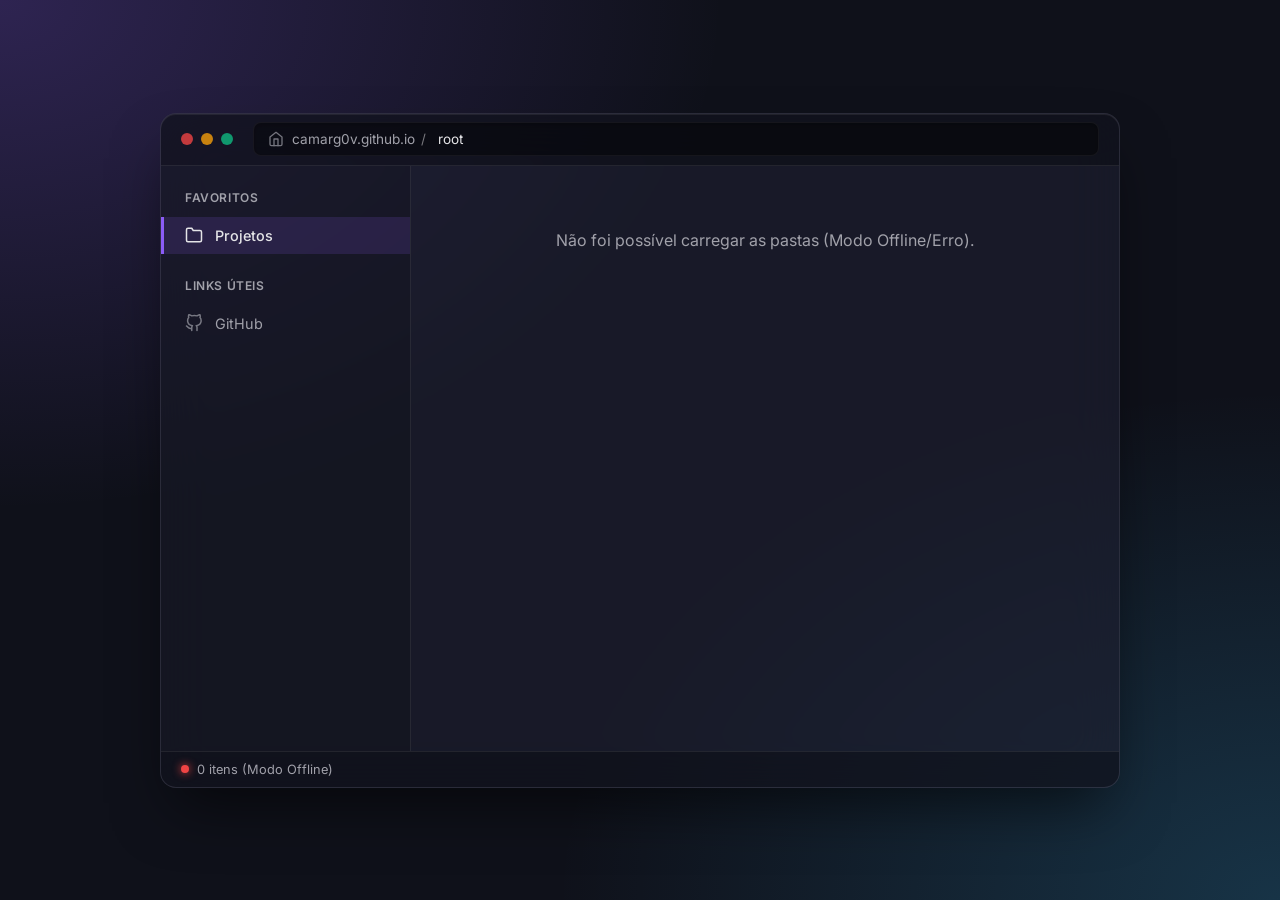
<file: index.html>
<!DOCTYPE html>
<html lang="pt-BR">
<head>
    <meta charset="UTF-8">
    <meta name="viewport" content="width=device-width, initial-scale=1.0">
    <title>Repositório - camarg0v</title>
    <!-- Fonte moderna do Google -->
    <link href="https://fonts.googleapis.com/css2?family=Inter:wght@400;500;600&display=swap" rel="stylesheet">
    <style>
        :root {
            --bg-color: #0f111a;
            --surface-color: rgba(30, 32, 48, 0.65);
            --surface-hover: rgba(45, 48, 68, 0.8);
            --text-primary: #e4e4e7;
            --text-secondary: #a1a1aa;
            --accent-color: #8b5cf6;
            --folder-color: #3b82f6;
            --border-color: rgba(255, 255, 255, 0.08);
            --glass-blur: 24px;
        }

        * {
            margin: 0;
            padding: 0;
            box-sizing: border-box;
            font-family: 'Inter', -apple-system, BlinkMacSystemFont, 'Segoe UI', Roboto, Helvetica, Arial, sans-serif;
        }

        body {
            background-color: var(--bg-color);
            background-image: 
                radial-gradient(ellipse at top left, rgba(139, 92, 246, 0.25) 0%, transparent 40%),
                radial-gradient(ellipse at bottom right, rgba(56, 189, 248, 0.2) 0%, transparent 40%);
            color: var(--text-primary);
            min-height: 100vh;
            display: flex;
            align-items: center;
            justify-content: center;
            padding: 2rem;
            overflow: hidden;
        }

        .explorer-window {
            width: 100%;
            max-width: 960px;
            height: 75vh;
            min-height: 500px;
            background: var(--surface-color);
            backdrop-filter: blur(var(--glass-blur));
            -webkit-backdrop-filter: blur(var(--glass-blur));
            border: 1px solid var(--border-color);
            border-radius: 16px;
            overflow: hidden;
            box-shadow: 0 30px 60px -15px rgba(0, 0, 0, 0.6), inset 0 1px 0 rgba(255,255,255,0.1);
            display: flex;
            flex-direction: column;
            animation: windowEnter 0.6s cubic-bezier(0.16, 1, 0.3, 1);
        }

        @keyframes windowEnter {
            from { opacity: 0; transform: scale(0.95) translateY(20px); }
            to { opacity: 1; transform: scale(1) translateY(0); }
        }

        .title-bar {
            height: 52px;
            background: rgba(0, 0, 0, 0.3);
            border-bottom: 1px solid var(--border-color);
            display: flex;
            align-items: center;
            padding: 0 1.25rem;
            gap: 1.25rem;
            flex-shrink: 0;
        }

        .window-controls {
            display: flex;
            gap: 8px;
        }

        .control-btn {
            width: 12px;
            height: 12px;
            border-radius: 50%;
            transition: opacity 0.2s;
        }
        .window-controls:hover .control-btn { opacity: 1; }
        .control-btn:not(:hover) { opacity: 0.8; }

        .close { background-color: #ef4444; }
        .minimize { background-color: #f59e0b; }
        .maximize { background-color: #10b981; }

        .path-bar {
            flex-grow: 1;
            display: flex;
            align-items: center;
            background: rgba(0, 0, 0, 0.4);
            border-radius: 8px;
            padding: 8px 14px;
            font-size: 0.85rem;
            color: var(--text-secondary);
            border: 1px solid rgba(255, 255, 255, 0.05);
            box-shadow: inset 0 2px 4px rgba(0,0,0,0.2);
        }

        .path-bar span {
            color: var(--text-primary);
            margin: 0 6px;
            opacity: 0.5;
        }
        .path-bar .active-path {
            color: var(--text-primary);
            opacity: 1;
        }

        .explorer-content {
            display: flex;
            flex-grow: 1;
            overflow: hidden;
        }

        .sidebar {
            width: 250px;
            border-right: 1px solid var(--border-color);
            padding: 1.5rem 0;
            background: rgba(0, 0, 0, 0.15);
            flex-shrink: 0;
            display: flex;
            flex-direction: column;
        }

        .sidebar-section {
            margin-bottom: 1.5rem;
        }

        .sidebar-title {
            font-size: 0.75rem;
            text-transform: uppercase;
            letter-spacing: 0.05em;
            color: var(--text-secondary);
            padding: 0 1.5rem;
            margin-bottom: 0.75rem;
            font-weight: 600;
        }

        .sidebar-item {
            display: flex;
            align-items: center;
            padding: 0.6rem 1.5rem;
            color: var(--text-secondary);
            font-size: 0.9rem;
            text-decoration: none;
            cursor: pointer;
            transition: all 0.2s ease;
        }

        .sidebar-item:hover {
            background: rgba(255, 255, 255, 0.05);
            color: var(--text-primary);
        }

        .sidebar-item svg {
            margin-right: 12px;
            width: 18px;
            height: 18px;
            opacity: 0.7;
            transition: opacity 0.2s;
        }

        .sidebar-item:hover svg, .sidebar-item.active svg {
            opacity: 1;
        }

        .sidebar-item.active {
            border-left: 3px solid var(--accent-color);
            padding-left: calc(1.5rem - 3px);
            background: rgba(139, 92, 246, 0.15);
            color: var(--text-primary);
            font-weight: 500;
        }

        .main-view {
            flex-grow: 1;
            padding: 2rem;
            overflow-y: auto;
            position: relative;
        }

        .file-grid {
            display: grid;
            grid-template-columns: repeat(auto-fill, minmax(130px, 1fr));
            gap: 1.5rem;
        }

        .file-item {
            display: flex;
            flex-direction: column;
            align-items: center;
            justify-content: flex-start;
            padding: 1.25rem 0.5rem;
            border-radius: 12px;
            cursor: pointer;
            text-decoration: none;
            transition: all 0.2s cubic-bezier(0.4, 0, 0.2, 1);
            border: 1px solid transparent;
            opacity: 0;
            animation: fadeInItem 0.4s ease forwards;
        }

        @keyframes fadeInItem {
            from { opacity: 0; transform: translateY(10px); }
            to { opacity: 1; transform: translateY(0); }
        }

        .file-item:hover {
            background: var(--surface-hover);
            border-color: rgba(255, 255, 255, 0.1);
            transform: translateY(-2px);
            box-shadow: 0 8px 24px rgba(0,0,0,0.2);
        }

        .file-icon {
            width: 64px;
            height: 64px;
            margin-bottom: 1rem;
            display: flex;
            align-items: center;
            justify-content: center;
            transition: transform 0.2s ease;
        }

        .file-item:hover .file-icon {
            transform: scale(1.05);
        }

        .file-icon svg {
            width: 60px;
            height: 60px;
            fill: var(--folder-color);
            filter: drop-shadow(0 4px 8px rgba(0,0,0,0.3));
        }

        .file-name {
            color: var(--text-primary);
            font-size: 0.9rem;
            text-align: center;
            word-break: break-word;
            font-weight: 500;
            line-height: 1.3;
            max-width: 100%;
            padding: 0 4px;
        }

        .footer {
            height: 36px;
            background: rgba(0, 0, 0, 0.3);
            border-top: 1px solid var(--border-color);
            display: flex;
            align-items: center;
            padding: 0 1.25rem;
            font-size: 0.8rem;
            color: var(--text-secondary);
            flex-shrink: 0;
        }

        .status-dot {
            width: 8px;
            height: 8px;
            background-color: #10b981;
            border-radius: 50%;
            margin-right: 8px;
            box-shadow: 0 0 8px #10b981;
        }

        @media (max-width: 768px) {
            .sidebar {
                display: none;
            }
            .explorer-window {
                height: 90vh;
            }
            body {
                padding: 1rem;
            }
        }
        
        /* Skeleton Loading */
        .skeleton {
            background: linear-gradient(90deg, rgba(255,255,255,0.05) 25%, rgba(255,255,255,0.1) 50%, rgba(255,255,255,0.05) 75%);
            background-size: 200% 100%;
            animation: skeletonLoading 1.5s infinite;
            border-radius: 8px;
        }
        @keyframes skeletonLoading {
            0% { background-position: 200% 0; }
            100% { background-position: -200% 0; }
        }
    </style>
</head>
<body>

    <div class="explorer-window">
        <!-- Barra de Título -->
        <div class="title-bar">
            <div class="window-controls">
                <div class="control-btn close"></div>
                <div class="control-btn minimize"></div>
                <div class="control-btn maximize"></div>
            </div>
            <div class="path-bar">
                <svg width="16" height="16" viewBox="0 0 24 24" fill="none" stroke="currentColor" stroke-width="2" stroke-linecap="round" stroke-linejoin="round" style="margin-right: 8px; opacity: 0.7;">
                    <path d="M3 9l9-7 9 7v11a2 2 0 0 1-2 2H5a2 2 0 0 1-2-2z"></path>
                    <polyline points="9 22 9 12 15 12 15 22"></polyline>
                </svg>
                camarg0v.github.io <span>/</span> <span class="active-path">root</span>
            </div>
        </div>

        <div class="explorer-content">
            <!-- Barra Lateral -->
            <div class="sidebar">
                <div class="sidebar-section">
                    <div class="sidebar-title">Favoritos</div>
                    <div class="sidebar-item active">
                        <svg viewBox="0 0 24 24" fill="none" stroke="currentColor" stroke-width="2" stroke-linecap="round" stroke-linejoin="round">
                            <path d="M22 19a2 2 0 0 1-2 2H4a2 2 0 0 1-2-2V5a2 2 0 0 1 2-2h5l2 3h9a2 2 0 0 1 2 2z"></path>
                        </svg>
                        Projetos
                    </div>
                </div>
                
                <div class="sidebar-section">
                    <div class="sidebar-title">Links Úteis</div>
                    <a href="https://github.com/camarg0v" target="_blank" class="sidebar-item">
                        <svg viewBox="0 0 24 24" fill="none" stroke="currentColor" stroke-width="2" stroke-linecap="round" stroke-linejoin="round">
                            <path d="M9 19c-5 1.5-5-2.5-7-3m14 6v-3.87a3.37 3.37 0 0 0-.94-2.61c3.14-.35 6.44-1.54 6.44-7A5.44 5.44 0 0 0 20 4.77 5.07 5.07 0 0 0 19.91 1S18.73.65 16 2.48a13.38 13.38 0 0 0-7 0C6.27.65 5.09 1 5.09 1A5.07 5.07 0 0 0 5 4.77a5.44 5.44 0 0 0-1.5 3.78c0 5.42 3.3 6.61 6.44 7A3.37 3.37 0 0 0 9 18.13V22"></path>
                        </svg>
                        GitHub
                    </a>
                </div>
            </div>

            <!-- Área Principal -->
            <div class="main-view">
                <div class="file-grid" id="file-grid">
                    <!-- Loading Skeletons by default -->
                    <div class="file-item" style="border: none; background: transparent;">
                        <div class="file-icon skeleton" style="border-radius: 8px;"></div>
                        <div class="file-name skeleton" style="height: 14px; width: 80%; border-radius: 4px;"></div>
                    </div>
                    <div class="file-item" style="border: none; background: transparent; animation-delay: 0.1s;">
                        <div class="file-icon skeleton" style="border-radius: 8px;"></div>
                        <div class="file-name skeleton" style="height: 14px; width: 70%; border-radius: 4px;"></div>
                    </div>
                </div>
            </div>
        </div>

        <!-- Rodapé -->
        <div class="footer">
            <div class="status-dot"></div>
            <span id="item-count">Sincronizando com o GitHub...</span>
        </div>
    </div>

    <!-- Script para buscar pastas dinamicamente -->
    <script>
        document.addEventListener('DOMContentLoaded', () => {
            const repo = 'camarg0v/camarg0v.github.io';
            const apiUrl = `https://api.github.com/repos/${repo}/contents/`;
            const fileGrid = document.getElementById('file-grid');
            const itemCount = document.getElementById('item-count');

            const folderIconSVG = `
                <svg viewBox="0 0 24 24" xmlns="http://www.w3.org/2000/svg">
                    <path d="M10 4H4c-1.1 0-1.99.9-1.99 2L2 18c0 1.1.9 2 2 2h16c1.1 0 2-.9 2-2V8c0-1.1-.9-2-2-2h-8l-2-2z"/>
                </svg>
            `;

            const createFolderElement = (name, url, isExternal = false) => {
                const a = document.createElement('a');
                a.href = url;
                a.className = 'file-item';
                a.title = name;
                if (isExternal) a.target = "_blank";
                
                a.innerHTML = `
                    <div class="file-icon">
                        ${folderIconSVG}
                    </div>
                    <div class="file-name">${name}</div>
                `;
                return a;
            };

            const renderFolders = (folders) => {
                fileGrid.innerHTML = '';
                
                if (folders.length === 0) {
                    fileGrid.innerHTML = '<div style="grid-column: 1/-1; text-align: center; color: var(--text-secondary); margin-top: 2rem;">Pasta vazia.</div>';
                    itemCount.textContent = '0 itens';
                    return;
                }

                folders.forEach((folder, index) => {
                    // Direciona para o index.html da pasta localmente (funciona no file:// e GitHub Pages)
                    const el = createFolderElement(folder.name, `./${folder.name}/index.html`);
                    el.style.animationDelay = `${index * 0.05}s`;
                    fileGrid.appendChild(el);
                });

                itemCount.textContent = `${folders.length} ite${folders.length === 1 ? 'm' : 'ns'} listado${folders.length === 1 ? '' : 's'}`;
            };

            // Fetch directories from GitHub Repository
            fetch(apiUrl)
                .then(res => {
                    if (!res.ok) throw new Error('API Rate Limit ou Erro');
                    return res.json();
                })
                .then(data => {
                    if (Array.isArray(data)) {
                        // Filtra apenas diretórios que não começam com "." (ex: .github, .git)
                        const folders = data.filter(item => item.type === 'dir' && !item.name.startsWith('.'));
                        renderFolders(folders);
                    } else {
                        throw new Error('Formato inválido');
                    }
                })
                .catch(err => {
                    console.warn("Erro ao buscar dados na API:", err);
                    fileGrid.innerHTML = '<div style="grid-column: 1/-1; text-align: center; color: var(--text-secondary); margin-top: 2rem;">Não foi possível carregar as pastas (Modo Offline/Erro).</div>';
                    itemCount.textContent = '0 itens (Modo Offline)';
                    document.querySelector('.status-dot').style.backgroundColor = '#ef4444';
                    document.querySelector('.status-dot').style.boxShadow = '0 0 8px #ef4444';
                });
        });
    </script>
</body>
</html>
</file>
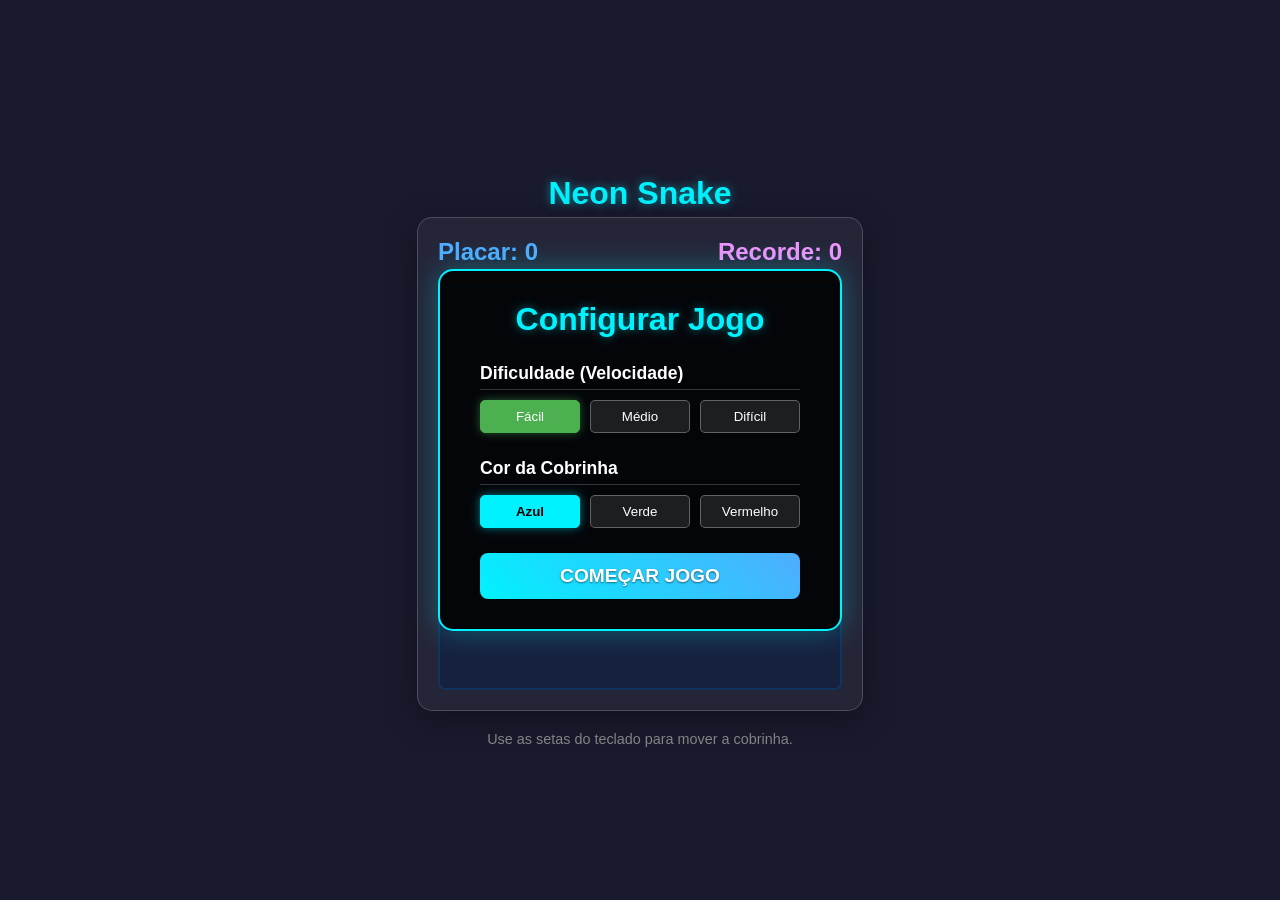
<file: neonsnake/index.html>
<!DOCTYPE html>
<html lang="pt-BR">
<head>
    <meta charset="UTF-8">
    <meta name="viewport" content="width=device-width, initial-scale=1.0">
    <title>Neon Snake</title>
    <style>
        /* CSS Embutido - Foco no visual moderno e imersivo */
        body {
            margin: 0;
            padding: 0;
            display: flex;
            flex-direction: column;
            justify-content: center;
            align-items: center;
            height: 100vh;
            background-color: #1a1a2e; /* Fundo escuro premium */
            font-family: 'Segoe UI', Tahoma, Geneva, Verdana, sans-serif;
            color: #ffffff;
            overflow: hidden; /* Evitar barras de rolagem */
        }

        h1 {
            color: #00f2fe;
            margin-bottom: 5px;
            text-shadow: 0 0 10px rgba(0, 242, 254, 0.5);
        }

        .game-container {
            display: flex;
            flex-direction: column;
            align-items: center;
            background: rgba(255, 255, 255, 0.05);
            padding: 20px;
            border-radius: 15px;
            box-shadow: 0 8px 32px 0 rgba(0, 0, 0, 0.37);
            backdrop-filter: blur(4px);
            border: 1px solid rgba(255, 255, 255, 0.18);
        }

        .score-board {
            display: flex;
            justify-content: space-between;
            width: 100%;
            margin-bottom: 20px;
            font-size: 1.5rem;
            font-weight: bold;
        }

        .score {
            color: #4facfe;
        }

        .high-score {
            color: #f093fb;
        }

        /* O Canvas onde o jogo será desenhado */
        canvas {
            background-color: #16213e;
            border: 2px solid #0f3460;
            border-radius: 8px;
            box-shadow: inset 0 0 20px rgba(0,0,0,0.5);
        }

        /* Painel de Game Over (inicialmente escondido) */
        .game-over-screen {
            position: absolute;
            top: 50%;
            left: 50%;
            transform: translate(-50%, -50%);
            background: rgba(0, 0, 0, 0.85);
            padding: 40px;
            border-radius: 15px;
            text-align: center;
            display: none; /* Controlado via JavaScript */
            border: 2px solid #e94560;
            box-shadow: 0 0 30px rgba(233, 69, 96, 0.5);
            z-index: 10;
        }

        .game-over-screen h2 {
            color: #e94560;
            font-size: 2.5rem;
            margin-top: 0;
            margin-bottom: 10px;
            text-shadow: 0 0 10px rgba(233, 69, 96, 0.8);
        }
        
        .game-over-screen p {
            font-size: 1.2rem;
            margin-bottom: 25px;
        }

        .btn-restart {
            background: linear-gradient(45deg, #e94560, #d82b45);
            color: white;
            border: none;
            padding: 12px 24px;
            font-size: 1.2rem;
            border-radius: 8px;
            cursor: pointer;
            transition: transform 0.2s, box-shadow 0.2s;
            font-weight: bold;
            display: block;
            width: 100%;
            box-sizing: border-box;
        }

        .btn-restart:hover {
            transform: scale(1.05);
            box-shadow: 0 0 15px #e94560;
        }

        .instructions {
            margin-top: 20px;
            color: #888;
            font-size: 0.9rem;
            text-align: center;
        }

        /* Novas Classes para o Menu Inical */
        .start-screen {
            position: absolute;
            top: 50%;
            left: 50%;
            transform: translate(-50%, -50%);
            background: rgba(0, 0, 0, 0.85);
            padding: 30px 40px;
            border-radius: 15px;
            text-align: center;
            border: 2px solid #00f2fe;
            box-shadow: 0 0 30px rgba(0, 242, 254, 0.3);
            z-index: 20;
            width: 320px;
        }

        .start-screen h2 {
            color: #00f2fe;
            font-size: 2rem;
            margin-top: 0;
            margin-bottom: 25px;
            text-shadow: 0 0 10px rgba(0, 242, 254, 0.5);
        }

        .options-section {
            margin-bottom: 25px;
            text-align: left;
        }

        .options-section h3 {
            font-size: 1.1rem;
            margin-bottom: 10px;
            color: #fff;
            border-bottom: 1px solid rgba(255,255,255,0.2);
            padding-bottom: 5px;
        }

        .options-group {
            display: flex;
            gap: 10px;
            justify-content: center;
        }

        .option-btn {
            background: rgba(255, 255, 255, 0.1);
            border: 1px solid rgba(255, 255, 255, 0.3);
            color: white;
            padding: 8px 12px;
            border-radius: 5px;
            cursor: pointer;
            transition: all 0.2s;
            flex: 1;
        }

        .option-btn:hover {
            background: rgba(255, 255, 255, 0.2);
        }

        /* Cores Ativas Dificuldade */
        .option-btn.active.diff-facil { background: #4caf50; border-color: #4caf50; box-shadow: 0 0 10px rgba(76, 175, 80, 0.5); }
        .option-btn.active.diff-medio { background: #ff9800; border-color: #ff9800; box-shadow: 0 0 10px rgba(255, 152, 0, 0.5); }
        .option-btn.active.diff-dificil { background: #e94560; border-color: #e94560; box-shadow: 0 0 10px rgba(233, 69, 96, 0.5); }

        /* Cores Ativas Cores da Cobra */
        .option-btn.active.color-azul { background: #00f2fe; border-color: #00f2fe; box-shadow: 0 0 10px rgba(0, 242, 254, 0.5); color: #000; font-weight: bold;}
        .option-btn.active.color-verde { background: #00ff87; border-color: #00ff87; box-shadow: 0 0 10px rgba(0, 255, 135, 0.5); color: #000; font-weight: bold;}
        .option-btn.active.color-vermelho { background: #ff0844; border-color: #ff0844; box-shadow: 0 0 10px rgba(255, 8, 68, 0.5); color: #fff; font-weight: bold;}

        .btn-start {
            background: linear-gradient(45deg, #00f2fe, #4facfe);
            color: white;
            border: none;
            padding: 12px 24px;
            font-size: 1.2rem;
            border-radius: 8px;
            cursor: pointer;
            width: 100%;
            transition: transform 0.2s, box-shadow 0.2s;
            font-weight: bold;
            text-shadow: 0 1px 2px rgba(0,0,0,0.5);
        }

        .btn-start:hover {
            transform: scale(1.05);
            box-shadow: 0 0 15px rgba(0, 242, 254, 0.5);
        }
        
        .btn-menu {
            background: transparent;
            color: #fff;
            border: 1px solid #fff;
            padding: 12px 24px;
            font-size: 1.2rem;
            border-radius: 8px;
            cursor: pointer;
            transition: all 0.2s;
            margin-top: 10px;
            display: block;
            width: 100%;
            box-sizing: border-box;
            font-weight: bold;
        }
        .btn-menu:hover {
            background: rgba(255,255,255,0.1);
        }
    </style>
</head>
<body>

    <h1>Neon Snake</h1>

    <div class="game-container">
        <div class="score-board">
            <div class="score">Placar: <span id="scoreValue">0</span></div>
            <div class="high-score">Recorde: <span id="highScoreValue">0</span></div>
        </div>
        
        <!-- O tabuleiro do jogo (400x400 pixels) -->
        <canvas id="gameCanvas" width="400" height="400"></canvas>
    </div>

    <!-- Tela de Menu Inicial -->
    <div class="start-screen" id="startScreen">
        <h2>Configurar Jogo</h2>
        
        <div class="options-section">
            <h3>Dificuldade (Velocidade)</h3>
            <div class="options-group" id="difficultyOptions">
                <button class="option-btn diff-facil active" data-speed="150" data-diff="facil" onclick="selectDifficulty(this)">Fácil</button>
                <button class="option-btn diff-medio" data-speed="100" data-diff="medio" onclick="selectDifficulty(this)">Médio</button>
                <button class="option-btn diff-dificil" data-speed="50" data-diff="dificil" onclick="selectDifficulty(this)">Difícil</button>
            </div>
        </div>

        <div class="options-section">
            <h3>Cor da Cobrinha</h3>
            <div class="options-group" id="colorOptions">
                <button class="option-btn color-azul active" data-color="azul" onclick="selectColor(this)">Azul</button>
                <button class="option-btn color-verde" data-color="verde" onclick="selectColor(this)">Verde</button>
                <button class="option-btn color-vermelho" data-color="vermelho" onclick="selectColor(this)">Vermelho</button>
            </div>
        </div>

        <button class="btn-start" onclick="startGameFromMenu()">COMEÇAR JOGO</button>
    </div>

    <!-- Tela de fim de jogo -->
    <div class="game-over-screen" id="gameOverScreen">
        <h2>FIM DE JOGO</h2>
        <p>Você marcou <span id="finalScore">0</span> pontos.</p>
        <button class="btn-restart" onclick="resetGame()">Jogar Novamente</button>
        <button class="btn-menu" onclick="returnToMenu()">Voltar ao Menu</button>
    </div>

    <div class="instructions">Use as setas do teclado para mover a cobrinha.</div>

    <script>
        // === Lógica JavaScript do Jogo (Configuração Inicial) ===
        const canvas = document.getElementById('gameCanvas');
        const ctx = canvas.getContext('2d');
        
        const scoreElement = document.getElementById('scoreValue');
        const highScoreElement = document.getElementById('highScoreValue');
        const gameOverScreen = document.getElementById('gameOverScreen');
        const finalScoreElement = document.getElementById('finalScore');
        const startScreen = document.getElementById('startScreen');

        // Configurações da grade
        const gridSize = 20; // Tamanho de cada bloco (em pixels)
        const tileCount = canvas.width / gridSize; // Quantos blocos cabem no canvas (400/20 = 20)

        // Variáveis de Estado do Jogo
        let snake = [];
        let food = {};
        let dx = 0; // Direção/velocidade Horizontal
        let dy = 0; // Direção/velocidade Vertical
        let score = 0;
        let gameActive = false;
        let gameLoopInterval;

        // Novas variáveis de configuração
        let currentSpeed = 150; // Padrão: Fácil (mais lento, mais fácil)
        let currentDifficulty = 'facil';
        let currentColorTheme = 'azul'; // Padrão: Azul

        // Recorde agora depende da dificuldade
        let highScore = localStorage.getItem('snakeHighScore_' + currentDifficulty) || 0;
        highScoreElement.textContent = highScore;

        // Inicia ou reinicia os valores padrão do jogo
        function initGame() {
            // A cobra começa no meio da tela com 3 peças
            snake = [
                { x: 10, y: 10 },
                { x: 10, y: 11 },
                { x: 10, y: 12 }
            ];
            
            // Começa subindo
            dx = 0;
            dy = -1;
            
            score = 0;
            scoreElement.textContent = score;
            
            placeFood(); // Coloca a primeira comida
            
            gameActive = true;
            gameOverScreen.style.display = 'none';

            // Cancela se já havia um loop rodando e inicia um novo
            clearInterval(gameLoopInterval);
            gameLoopInterval = setInterval(gameLoop, currentSpeed);
        }

        // === Função Principal de Loop ===
        // Isso roda constantemente, movendo a cobra e desenhando a tela
        function gameLoop() {
            if (!gameActive) return;

            updateGameLogic();
            drawGameVisuals();
        }

        // === Lógica Matemática (Regras) ===
        function updateGameLogic() {
            // 1. Calcular a nova cabeça da cobra
            const head = { x: snake[0].x + dx, y: snake[0].y + dy };

            // 2. Checar Colisões com as Paredes
            // Se passar dos limites da tela (0 a tileCount-1)
            if (head.x < 0 || head.x >= tileCount || head.y < 0 || head.y >= tileCount) {
                return renderGameOver();
            }

            // 3. Checar Colisão com o Próprio Corpo
            for (let i = 0; i < snake.length; i++) {
                if (head.x === snake[i].x && head.y === snake[i].y) {
                    return renderGameOver();
                }
            }

            // 4. Mover a cobra (adiciona nova cabeça)
            snake.unshift(head);

            // 5. Checar se a cabeça está na comida
            if (head.x === food.x && head.y === food.y) {
                // Aumenta o placar (não remove o rabo, fazendo ela crescer)
                score += 10;
                scoreElement.textContent = score;
                placeFood(); // Gera nova comida
            } else {
                // Se não comeu, tem que remover o rabo para parecer que andou
                snake.pop();
            }
        }

        // Gera uma comida num ponto aleatório da grade (mas que não esteja em cima da cobra)
        function placeFood() {
            let emptySpotFound = false;
            while (!emptySpotFound) {
                // Posição aleatória na grade (0 a 19)
                food = {
                    x: Math.floor(Math.random() * tileCount),
                    y: Math.floor(Math.random() * tileCount)
                };

                // Verifica se gerou em cima de alguma parte do corpo da cobra
                emptySpotFound = true;
                for (let part of snake) {
                    if (part.x === food.x && part.y === food.y) {
                        emptySpotFound = false; // Tenta gerar novamente
                        break;
                    }
                }
            }
        }

        // === Renderização Visual (Desenho) ===
        function drawGameVisuals() {
            // 1. Limpa o Canvas inteiro com a cor de fundo
            ctx.fillStyle = '#16213e';
            ctx.fillRect(0, 0, canvas.width, canvas.height);

            // 2. Desenha a Comida (Neon Red)
            ctx.fillStyle = '#e94560';
            ctx.shadowBlur = 10;
            ctx.shadowColor = '#e94560';
            // Desenha um quadrado um pouco menor que a grade para ficar bonito
            ctx.fillRect(food.x * gridSize + 2, food.y * gridSize + 2, gridSize - 4, gridSize - 4);

            // 3. Desenha a Cobra usando as cores do tema escolhido
            ctx.shadowBlur = 0; // Desliga o brilho excessivo
            snake.forEach((part, index) => {
                let headColor = '#00f2fe';
                let bodyColor = '#4facfe';

                if (currentColorTheme === 'verde') {
                    headColor = '#00ff87';
                    bodyColor = '#4caf50';
                } else if (currentColorTheme === 'vermelho') {
                    headColor = '#ff0844';
                    bodyColor = '#e94560';
                }

                // A cabeça tem uma cor levemente diferente
                if (index === 0) {
                    ctx.fillStyle = headColor;
                } else {
                    ctx.fillStyle = bodyColor;
                }

                // Efeito gradiente/diferença de cor no corpo e desenha na grade
                ctx.fillRect(part.x * gridSize, part.y * gridSize, gridSize - 2, gridSize - 2);
            });
        }

        // Quando o jogo acaba
        function renderGameOver() {
            gameActive = false;
            clearInterval(gameLoopInterval); // Para a repetição de frames

            // Salva recorde localmente se bater
            if (score > highScore) {
                highScore = score;
                localStorage.setItem('snakeHighScore_' + currentDifficulty, highScore);
                highScoreElement.textContent = highScore;
            }

            finalScoreElement.textContent = score;
            gameOverScreen.style.display = 'block';
        }

        // Botão da tela de game over
        function resetGame() {
            initGame();
        }

        // === Controles (Teclado) ===
        // O evento escuta teclas sendo pressionadas em qualquer lugar da janela
        window.addEventListener('keydown', (e) => {
            // Impede rolagem da tela com as setas
            if (["ArrowUp", "ArrowDown", "ArrowLeft", "ArrowRight"].includes(e.key)) {
                e.preventDefault();
            }

            if (!gameActive) return;

            // Muda direção, garantindo que ela não volte de ré nela mesma
            switch (e.key) {
                case 'ArrowUp':
                    if (dy !== 1) { dx = 0; dy = -1; }
                    break;
                case 'ArrowDown':
                    if (dy !== -1) { dx = 0; dy = 1; }
                    break;
                case 'ArrowLeft':
                    if (dx !== 1) { dx = -1; dy = 0; }
                    break;
                case 'ArrowRight':
                    if (dx !== -1) { dx = 1; dy = 0; }
                    break;
            }
        });

        // === Controles de Interface do Menu ===
        function selectDifficulty(btn) {
            // Remove 'active' de todos da dificuldade
            document.querySelectorAll('#difficultyOptions .option-btn').forEach(b => b.classList.remove('active'));
            // Adiciona no clicado
            btn.classList.add('active');
            // Salva a velocidade selecionada e a dificuldade
            currentSpeed = parseInt(btn.getAttribute('data-speed'));
            currentDifficulty = btn.getAttribute('data-diff');
            
            // Atualiza recorde na tela para a dificuldade escolhida
            highScore = localStorage.getItem('snakeHighScore_' + currentDifficulty) || 0;
            highScoreElement.textContent = highScore;
        }

        function selectColor(btn) {
            document.querySelectorAll('#colorOptions .option-btn').forEach(b => b.classList.remove('active'));
            btn.classList.add('active');
            currentColorTheme = btn.getAttribute('data-color');
        }

        function startGameFromMenu() {
            // Esconde o menu inicial
            startScreen.style.display = 'none';
            // Inicia o jogo
            initGame();
        }

        function returnToMenu() {
            // Esconde tela de Game Over e mostra Menu
            gameOverScreen.style.display = 'none';
            startScreen.style.display = 'block';
            
            // Limpa o canvas para que não fique a tela do "jogo perdido" ao fundo no menu
            ctx.fillStyle = '#16213e';
            ctx.fillRect(0, 0, canvas.width, canvas.height);
        }

        // Desenhar a tela preta inicial antes do jogo começar
        ctx.fillStyle = '#16213e';
        ctx.fillRect(0, 0, canvas.width, canvas.height);

        // O jogo não inicia mais sozinho; ele espera o clique do usuário no menu.

    </script>
</body>
</html>
</file>
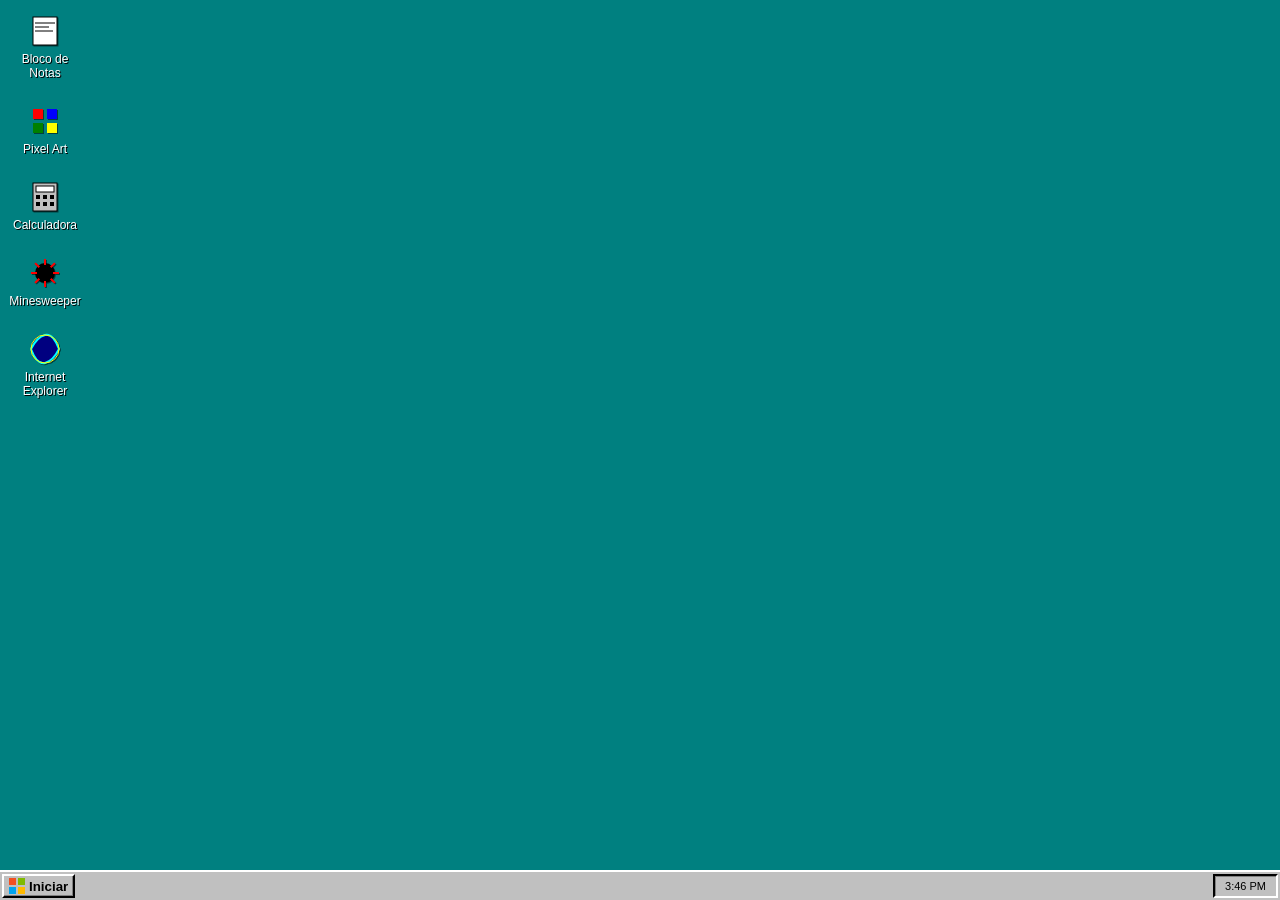
<file: webOs/index.html>
<!DOCTYPE html>
<html lang="pt-BR">
<head>
    <meta charset="UTF-8">
    <meta name="viewport" content="width=device-width, initial-scale=1.0">
    <title>Web OS - 95 Edition</title>
    <!-- Pixel font para vibe retrô -->
    <link href="https://fonts.googleapis.com/css2?family=VT323&display=swap" rel="stylesheet">
    <link rel="stylesheet" href="css/styles.css">
    <link rel="stylesheet" href="css/pixelart.css">
    <link rel="stylesheet" href="css/calculator.css">
    <link rel="stylesheet" href="css/minesweeper.css">
    <link rel="stylesheet" href="css/browser.css">
</head>
<body>

    <!-- Desktop Background & Icons -->
    <div id="desktop" class="desktop">
        <div class="desktop-icon" onclick="os.openApp('notepad')">
            <img src="data:image/svg+xml;utf8,<svg xmlns='http://www.w3.org/2000/svg' width='32' height='32' fill='white'><rect width='24' height='28' x='4' y='2' fill='%23fff' stroke='black' stroke-width='1'/><line x1='6' y1='8' x2='26' y2='8' stroke='black'/><line x1='6' y1='12' x2='20' y2='12' stroke='black'/><line x1='6' y1='16' x2='24' y2='16' stroke='black'/></svg>" alt="Notepad Icon">
            <span>Bloco de Notas</span>
        </div>
        
        <div class="desktop-icon" onclick="os.openApp('pixelart')">
            <img src="data:image/svg+xml;utf8,<svg xmlns='http://www.w3.org/2000/svg' width='32' height='32' fill='white'><rect width='10' height='10' x='4' y='4' fill='red'/><rect width='10' height='10' x='18' y='4' fill='blue'/><rect width='10' height='10' x='4' y='18' fill='green'/><rect width='10' height='10' x='18' y='18' fill='yellow'/></svg>" alt="Pixel Art Icon">
            <span>Pixel Art</span>
        </div>
        
        <div class="desktop-icon" onclick="os.openApp('calculator')">
            <img src="data:image/svg+xml;utf8,<svg xmlns='http://www.w3.org/2000/svg' width='32' height='32' fill='white'><rect width='24' height='28' x='4' y='2' fill='%23c0c0c0' stroke='black' stroke-width='1'/><rect width='18' height='6' x='7' y='5' fill='white' stroke='black'/><rect width='4' height='4' x='7' y='14' fill='black'/><rect width='4' height='4' x='14' y='14' fill='black'/><rect width='4' height='4' x='21' y='14' fill='black'/><rect width='4' height='4' x='7' y='21' fill='black'/><rect width='4' height='4' x='14' y='21' fill='black'/><rect width='4' height='4' x='21' y='21' fill='black'/></svg>" alt="Calculator Icon">
            <span>Calculadora</span>
        </div>

        <div class="desktop-icon" onclick="os.openApp('minesweeper')">
            <img src="data:image/svg+xml;utf8,<svg xmlns='http://www.w3.org/2000/svg' width='32' height='32' fill='white'><circle cx='16' cy='16' r='10' fill='black'/><path d='M16 2v6M16 30v-6M2 16h6M30 16h-6M6.1 6.1l4.2 4.2M25.9 25.9l-4.2-4.2M25.9 6.1l-4.2 4.2M6.1 25.9l4.2-4.2' stroke='red' stroke-width='2'/></svg>" alt="Minesweeper Icon">
            <span>Minesweeper</span>
        </div>

        <div class="desktop-icon" onclick="os.openApp('browser')">
            <img src="data:image/svg+xml;utf8,<svg xmlns='http://www.w3.org/2000/svg' width='32' height='32'><circle cx='16' cy='16' r='14' fill='%23000080'/><path d='M2 16 Q8 4 16 2 T30 16 Q24 28 16 30 T2 16' fill='none' stroke='aqua' stroke-width='2'/><path d='M16 2 A14 14 0 0 0 16 30 A14 14 0 0 0 16 2' fill='none' stroke='yellow' stroke-width='1'/></svg>" alt="Browser Icon">
            <span>Internet Explorer</span>
        </div>
    </div>

    <!-- Application Windows Container -->
    <div id="windows-container">
        
        <!-- App: Notepad -->
        <div class="window" id="window-notepad" style="display: none; top: 50px; left: 50px; width: 400px; height: 300px;">
            <div class="title-bar">
                <div class="title-bar-text">Bloco de Notas - sem_titulo.txt</div>
                <div class="title-bar-controls">
                    <button aria-label="Minimize" onclick="os.minimizeApp('notepad')"></button>
                    <button aria-label="Maximize" onclick="os.maximizeApp('notepad')"></button>
                    <button aria-label="Close" onclick="os.closeApp('notepad')"></button>
                </div>
            </div>
            <div class="window-body">
                <div class="menu-bar">
                    <span>Arquivo</span><span>Editar</span><span>Formatar</span><span>Ajuda</span>
                </div>
                <textarea class="notepad-textarea" spellcheck="false" placeholder="Digite algo impressionante aqui..."></textarea>
            </div>
            <div class="resize-handle"></div>
            <!-- Advanced Resize Edges -->
            <div class="resize-edge resize-n" data-dir="n"></div><div class="resize-edge resize-s" data-dir="s"></div>
            <div class="resize-edge resize-e" data-dir="e"></div><div class="resize-edge resize-w" data-dir="w"></div>
            <div class="resize-edge resize-ne" data-dir="ne"></div><div class="resize-edge resize-nw" data-dir="nw"></div>
            <div class="resize-edge resize-se" data-dir="se"></div><div class="resize-edge resize-sw" data-dir="sw"></div>
        </div>

        <!-- App: Pixel Art Editor -->
        <div class="window" id="window-pixelart" style="display: none; top: 100px; left: 150px; width: 450px; height: 480px;">
            <div class="title-bar">
                <div class="title-bar-text">Paint.exe (Pixel Edition)</div>
                <div class="title-bar-controls">
                    <button aria-label="Minimize" onclick="os.minimizeApp('pixelart')"></button>
                    <button aria-label="Maximize" onclick="os.maximizeApp('pixelart')"></button>
                    <button aria-label="Close" onclick="os.closeApp('pixelart')"></button>
                </div>
            </div>
            <div class="window-body pixelart-body">
                <div class="toolbar">
                    <div class="tool-section">
                        <span>Cores</span>
                        <div class="color-palette" id="pa-palette"></div>
                    </div>
                    <div class="tool-section">
                        <button onclick="pixelArtApp.clearCanvas()">Limpar</button>
                        <button onclick="pixelArtApp.setEraser()" id="btn-eraser">Borracha</button>
                    </div>
                    <div class="tool-section">
                        <span>Tamanho:</span>
                        <select id="pa-size" onchange="pixelArtApp.initCanvas(this.value)">
                            <option value="16">16x16</option>
                            <option value="32" selected>32x32</option>
                        </select>
                    </div>
                </div>
                <div class="canvas-container">
                    <div id="pa-canvas" class="pixel-canvas"></div>
                </div>
            </div>
            <div class="resize-handle"></div>
            <div class="resize-edge resize-n" data-dir="n"></div><div class="resize-edge resize-s" data-dir="s"></div>
            <div class="resize-edge resize-e" data-dir="e"></div><div class="resize-edge resize-w" data-dir="w"></div>
            <div class="resize-edge resize-ne" data-dir="ne"></div><div class="resize-edge resize-nw" data-dir="nw"></div>
            <div class="resize-edge resize-se" data-dir="se"></div><div class="resize-edge resize-sw" data-dir="sw"></div>
        </div>

        <!-- App: Calculator -->
        <div class="window" id="window-calculator" style="display: none; top: 120px; left: 200px; width: 250px; height: 320px;">
            <div class="title-bar">
                <div class="title-bar-text">Calculadora</div>
                <div class="title-bar-controls">
                    <button aria-label="Minimize" onclick="os.minimizeApp('calculator')"></button>
                    <button aria-label="Maximize" onclick="os.maximizeApp('calculator')"></button>
                    <button aria-label="Close" onclick="os.closeApp('calculator')"></button>
                </div>
            </div>
            <div class="window-body calc-body">
                <div class="calc-display-container">
                    <input type="text" class="calc-display" id="calc-display" value="0" readonly>
                </div>
                <div class="calc-keypad">
                    <button class="calc-btn calc-clear" onclick="calcApp.clear()">C</button>
                    <button class="calc-btn calc-clear" onclick="calcApp.clearEntry()">CE</button>
                    <button class="calc-btn calc-op" onclick="calcApp.op('/')">/</button>
                    <button class="calc-btn calc-op" onclick="calcApp.op('*')">*</button>
                    
                    <button class="calc-btn" onclick="calcApp.num(7)">7</button>
                    <button class="calc-btn" onclick="calcApp.num(8)">8</button>
                    <button class="calc-btn" onclick="calcApp.num(9)">9</button>
                    <button class="calc-btn calc-op" onclick="calcApp.op('-')">-</button>
                    
                    <button class="calc-btn" onclick="calcApp.num(4)">4</button>
                    <button class="calc-btn" onclick="calcApp.num(5)">5</button>
                    <button class="calc-btn" onclick="calcApp.num(6)">6</button>
                    <button class="calc-btn calc-op" onclick="calcApp.op('+')">+</button>
                    
                    <button class="calc-btn" onclick="calcApp.num(1)">1</button>
                    <button class="calc-btn" onclick="calcApp.num(2)">2</button>
                    <button class="calc-btn" onclick="calcApp.num(3)">3</button>
                    <button class="calc-btn calc-eq" style="grid-row: span 2;" onclick="calcApp.eq()">=</button>
                    
                    <button class="calc-btn" style="grid-column: span 2;" onclick="calcApp.num(0)">0</button>
                    <button class="calc-btn" onclick="calcApp.dot()">.</button>
                </div>
            </div>
            <div class="resize-handle"></div>
            <div class="resize-edge resize-n" data-dir="n"></div><div class="resize-edge resize-s" data-dir="s"></div>
            <div class="resize-edge resize-e" data-dir="e"></div><div class="resize-edge resize-w" data-dir="w"></div>
            <div class="resize-edge resize-ne" data-dir="ne"></div><div class="resize-edge resize-nw" data-dir="nw"></div>
            <div class="resize-edge resize-se" data-dir="se"></div><div class="resize-edge resize-sw" data-dir="sw"></div>
        </div>

        <!-- App: Minesweeper -->
        <div class="window" id="window-minesweeper" style="display: none; top: 80px; left: 300px; width: 250px; height: 320px;">
            <div class="title-bar">
                <div class="title-bar-text">Campo Minado</div>
                <div class="title-bar-controls">
                    <button aria-label="Minimize" onclick="os.minimizeApp('minesweeper')"></button>
                    <button aria-label="Maximize" onclick="os.maximizeApp('minesweeper')"></button>
                    <button aria-label="Close" onclick="os.closeApp('minesweeper')"></button>
                </div>
            </div>
            <div class="window-body ms-body">
                <div class="ms-header">
                    <div class="ms-counter" id="ms-mines-count">010</div>
                    <button class="ms-face" id="ms-face" onclick="mineApp.reset()">🙂</button>
                    <div class="ms-counter" id="ms-timer">000</div>
                </div>
                <div class="ms-grid-container">
                    <div id="ms-grid" class="ms-grid" oncontextmenu="return false;"></div>
                </div>
            </div>
            <div class="resize-handle"></div>
            <div class="resize-edge resize-n" data-dir="n"></div><div class="resize-edge resize-s" data-dir="s"></div>
            <div class="resize-edge resize-e" data-dir="e"></div><div class="resize-edge resize-w" data-dir="w"></div>
            <div class="resize-edge resize-ne" data-dir="ne"></div><div class="resize-edge resize-nw" data-dir="nw"></div>
            <div class="resize-edge resize-se" data-dir="se"></div><div class="resize-edge resize-sw" data-dir="sw"></div>
        </div>

        <!-- App: Web Browser -->
        <div class="window" id="window-browser" style="display: none; top: 40px; left: 60px; width: 600px; height: 450px;">
            <div class="title-bar" style="background: var(--title-bg);">
                <div class="title-bar-text">Internet Explorer</div>
                <div class="title-bar-controls">
                    <button aria-label="Minimize" onclick="os.minimizeApp('browser')"></button>
                    <button aria-label="Maximize" onclick="os.maximizeApp('browser')"></button>
                    <button aria-label="Close" onclick="os.closeApp('browser')"></button>
                </div>
            </div>
            <div class="window-body browser-body">
                <div class="browser-toolbar">
                    <div class="browser-actions">
                        <button class="browser-btn" onclick="browserApp.goBack()" title="Voltar" id="browser-back">⬅️</button>
                        <button class="browser-btn" onclick="browserApp.goHome()" title="Página Inicial">🏠</button>
                        <button class="browser-btn" onclick="browserApp.reload()" title="Atualizar">🔄</button>
                    </div>
                    <div class="browser-address-bar">
                        <label for="browser-url">Endereço:</label>
                        <div class="url-input-container">
                            <input type="text" id="browser-url" class="browser-input" placeholder="http://www.wikipedia.org" value="https://pt.wikipedia.org" />
                            <button class="browser-go-btn" onclick="browserApp.navigate()">Ir</button>
                        </div>
                    </div>
                </div>
                <div class="browser-content">
                    <iframe id="browser-iframe" class="browser-iframe" src="https://pt.wikipedia.org" onload="browserApp.iframeLoaded()" sandbox="allow-scripts allow-same-origin"></iframe>
                </div>
            </div>
            <div class="resize-handle"></div>
            <div class="resize-edge resize-n" data-dir="n"></div><div class="resize-edge resize-s" data-dir="s"></div>
            <div class="resize-edge resize-e" data-dir="e"></div><div class="resize-edge resize-w" data-dir="w"></div>
            <div class="resize-edge resize-ne" data-dir="ne"></div><div class="resize-edge resize-nw" data-dir="nw"></div>
            <div class="resize-edge resize-se" data-dir="se"></div><div class="resize-edge resize-sw" data-dir="sw"></div>
        </div>

    </div>

    <!-- Taskbar -->
    <div class="taskbar">
        <button class="start-button" id="start-button" onclick="os.toggleStartMenu()">
            <img src="data:image/svg+xml;utf8,<svg xmlns='http://www.w3.org/2000/svg' width='16' height='16'><rect width='7' height='7' x='0' y='0' fill='%23f25022'/><rect width='7' height='7' x='9' y='0' fill='%237fba00'/><rect width='7' height='7' x='0' y='9' fill='%2300a4ef'/><rect width='7' height='7' x='9' y='9' fill='%23ffb900'/></svg>" alt="Start Logo">
            <b>Iniciar</b>
        </button>
        
        <div class="taskbar-tasks" id="taskbar-tasks">
            <!-- Active apps will appear here dynamically -->
        </div>

        <div class="taskbar-tray">
            <span id="os-clock">12:00 AM</span>
        </div>
    </div>

    <!-- Start Menu -->
    <div class="start-menu" id="start-menu">
        <div class="start-menu-sidebar">
            <span class="sidebar-text">Web OS 95</span>
        </div>
        <div class="start-menu-items">
            <div class="start-item" onclick="os.openApp('notepad'); os.toggleStartMenu()">
                <span>📝 Bloco de Notas</span>
            </div>
            <div class="start-item" onclick="os.openApp('pixelart'); os.toggleStartMenu()">
                <span>🎨 Pixel Art Editor</span>
            </div>
            <div class="start-item" onclick="os.openApp('calculator'); os.toggleStartMenu()">
                <span>🧮 Calculadora</span>
            </div>
            <div class="start-item" onclick="os.openApp('minesweeper'); os.toggleStartMenu()">
                <span>💣 Campo Minado</span>
            </div>
            <div class="start-item" onclick="os.openApp('browser'); os.toggleStartMenu()">
                <span>🌐 Internet Explorer</span>
            </div>
            <div class="start-divider"></div>
            <div class="start-item" onclick="window.location.href='../index.html'">
                <span>⬅️ Voltar ao File Explorer</span>
            </div>
        </div>
    </div>

    <script src="js/os.js"></script>
    <script src="js/apps/pixelart.js"></script>
    <script src="js/apps/calculator.js"></script>
    <script src="js/apps/minesweeper.js"></script>
    <script src="js/apps/browser.js"></script>
</body>
</html>
</file>
<file: webOs/css/styles.css>
/* styles.css - Windows 95 Aesthetic */
:root {
    --win-bg: #c0c0c0; /* Clássico cinza */
    --desktop-bg: #008080; /* Teal Windows 95 wallpaper */
    --win-border-light: #ffffff;
    --win-border-dark: #808080;
    --win-border-darker: #000000;
    --win-text: #000000;
    --title-bg: #000080; /* Azul intenso */
    --title-text: #ffffff;
    --start-hover: #e0e0e0;
}

* {
    margin: 0;
    padding: 0;
    box-sizing: border-box;
    font-family: 'Tahoma', 'Segoe UI', Arial, sans-serif;
    user-select: none; /* Previne seleção acidental arrastando janelas */
}

body {
    background-color: var(--desktop-bg);
    height: 100vh;
    width: 100vw;
    overflow: hidden;
    position: relative;
    display: flex;
    flex-direction: column;
}

/* --- DESKTOP --- */
.desktop {
    flex-grow: 1;
    position: relative;
    padding: 10px;
    display: flex;
    flex-direction: column;
    align-items: flex-start;
    gap: 15px;
}

.desktop-icon {
    width: 70px;
    display: flex;
    flex-direction: column;
    align-items: center;
    justify-content: center;
    text-align: center;
    cursor: pointer;
    padding: 5px;
}

.desktop-icon img {
    margin-bottom: 5px;
    filter: drop-shadow(1px 1px 0px rgba(0,0,0,0.5));
}

.desktop-icon span {
    color: white;
    font-size: 12px;
    text-shadow: 1px 1px 0 #000;
}

.desktop-icon:active span, .desktop-icon:focus span {
    background-color: #000080;
    box-shadow: 0 0 0 1px #000080;
}

/* --- WINDOWS --- */
.window {
    position: absolute;
    background: var(--win-bg);
    border-top: 2px solid var(--win-border-light);
    border-left: 2px solid var(--win-border-light);
    border-right: 2px solid var(--win-border-darker);
    border-bottom: 2px solid var(--win-border-darker);
    box-shadow: inset -1px -1px 0px var(--win-border-dark), inset 1px 1px 0px var(--win-bg), 2px 2px 5px rgba(0,0,0,0.3);
    display: flex;
    flex-direction: column;
    min-width: 250px;
    min-height: 150px;
}

.title-bar {
    background: var(--title-bg);
    color: var(--title-text);
    padding: 3px 3px 3px 5px;
    display: flex;
    justify-content: space-between;
    align-items: center;
    font-weight: bold;
    font-size: 12px;
    cursor: default;
    height: 22px;
}

/* Para drag and drop funcionar perfeitamente, o header inteiro pode ativar */
.title-bar.active {
    background: var(--title-bg); /* Azul normal */
}

/* Janela inativa fica cinza */
.window.inactive .title-bar {
    background: #808080;
}

.title-bar-controls {
    display: flex;
    gap: 2px;
}

/* Botões da Janela Estilo W95 */
.title-bar-controls button {
    width: 16px;
    height: 14px;
    background: var(--win-bg);
    border-top: 1px solid var(--win-border-light);
    border-left: 1px solid var(--win-border-light);
    border-right: 1px solid var(--win-border-darker);
    border-bottom: 1px solid var(--win-border-darker);
    box-shadow: inset -1px -1px 0 var(--win-border-dark);
    position: relative;
    cursor: pointer;
}

.title-bar-controls button:active {
    border-top: 1px solid var(--win-border-darker);
    border-left: 1px solid var(--win-border-darker);
    border-right: 1px solid var(--win-border-light);
    border-bottom: 1px solid var(--win-border-light);
    box-shadow: inset 1px 1px 0 var(--win-border-dark);
}

/* Ícones rudimentares nos botões usando CSS */
.title-bar-controls button[aria-label="Minimize"]::before {
    content: ""; position: absolute; bottom: 3px; left: 3px; width: 6px; height: 2px; background: black;
}
.title-bar-controls button[aria-label="Maximize"]::before {
    content: ""; position: absolute; top: 2px; left: 2px; width: 8px; height: 6px; border: 1px solid black; border-top-width: 2px;
}
.title-bar-controls button[aria-label="Close"]::before, 
.title-bar-controls button[aria-label="Close"]::after {
    content: ""; position: absolute; top: 2px; left: 6px; width: 1px; height: 8px; background: black; transform: rotate(45deg);
}
.title-bar-controls button[aria-label="Close"]::after { transform: rotate(-45deg); }

.window-body {
    flex-grow: 1;
    padding: 5px;
    display: flex;
    flex-direction: column;
    font-size: 13px;
    border-top: 1px solid var(--win-border-light);
    border-left: 1px solid var(--win-border-light);
}

.resize-handle {
    position: absolute;
    bottom: 2px;
    right: 2px;
    width: 12px;
    height: 12px;
    cursor: se-resize;
    background: repeating-linear-gradient(
        135deg,
        transparent,
        transparent 2px,
        #808080 3px,
        #ffffff 4px
    );
    z-index: 100;
}

/* --- Redimensionamento Avançado (8 direcoes) --- */
.resize-edge {
    position: absolute;
    z-index: 100;
}
.resize-n { top: -3px; left: 0; right: 0; height: 6px; cursor: n-resize; }
.resize-s { bottom: -3px; left: 0; right: 0; height: 6px; cursor: s-resize; }
.resize-e { top: 0; bottom: 0; right: -3px; width: 6px; cursor: e-resize; }
.resize-w { top: 0; bottom: 0; left: -3px; width: 6px; cursor: w-resize; }
.resize-ne { top: -3px; right: -3px; width: 8px; height: 8px; cursor: ne-resize; z-index: 101; }
.resize-nw { top: -3px; left: -3px; width: 8px; height: 8px; cursor: nw-resize; z-index: 101; }
.resize-se { bottom: -3px; right: -3px; width: 8px; height: 8px; cursor: se-resize; z-index: 101; }
.resize-sw { bottom: -3px; left: -3px; width: 8px; height: 8px; cursor: sw-resize; z-index: 101; }

/* Para esconder o corner-handle antigo visualmente quando maximizado */
.window.maximized .resize-handle,
.window.maximized .resize-edge {
    display: none !important;
}

/* --- Menu Bar Simples --- */
.menu-bar {
    display: flex;
    gap: 15px;
    padding: 2px 5px;
    border-bottom: 1px solid var(--win-border-dark);
    margin-bottom: 5px;
}
.menu-bar span { cursor: pointer; }
.menu-bar span:hover { background: var(--title-bg); color: white; }
.menu-bar span::first-letter { text-decoration: underline; }

/* --- APP: NOTEPAD --- */
.notepad-textarea {
    flex-grow: 1;
    width: 100%;
    resize: none;
    border-top: 2px solid var(--win-border-darker);
    border-left: 2px solid var(--win-border-darker);
    border-right: 2px solid var(--win-border-light);
    border-bottom: 2px solid var(--win-border-light);
    box-shadow: inset 1px 1px 0 var(--win-border-dark);
    padding: 5px;
    font-family: 'Courier New', Courier, monospace;
    font-size: 14px;
    outline: none;
    user-select: text; /* Permite selecionar texto aqui */
}

/* --- TASKBAR --- */
.taskbar {
    height: 30px;
    background: var(--win-bg);
    border-top: 2px solid var(--win-border-light);
    display: flex;
    align-items: center;
    padding: 2px;
    position: relative;
    z-index: 9999;
}

.start-button {
    height: 100%;
    display: flex;
    align-items: center;
    padding: 0 5px;
    font-weight: bold;
    cursor: pointer;
    background: var(--win-bg);
    border-top: 2px solid var(--win-border-light);
    border-left: 2px solid var(--win-border-light);
    border-right: 2px solid var(--win-border-darker);
    border-bottom: 2px solid var(--win-border-darker);
    box-shadow: inset -1px -1px 0 var(--win-border-dark);
    gap: 4px;
}
.start-button:active, .start-button.active {
    border-top: 2px solid var(--win-border-darker);
    border-left: 2px solid var(--win-border-darker);
    border-right: 2px solid var(--win-border-light);
    border-bottom: 2px solid var(--win-border-light);
    box-shadow: inset 1px 1px 0 var(--win-border-dark);
    padding: 1px 4px -1px 6px; /* Efeito afundado */
}

.taskbar-tasks {
    flex-grow: 1;
    display: flex;
    gap: 2px;
    padding: 0 5px;
}

.taskbar-btn {
    height: 100%;
    min-width: 120px;
    max-width: 150px;
    padding: 0 5px;
    display: flex;
    align-items: center;
    font-size: 11px;
    background: var(--win-bg);
    border-top: 2px solid var(--win-border-light);
    border-left: 2px solid var(--win-border-light);
    border-right: 2px solid var(--win-border-darker);
    border-bottom: 2px solid var(--win-border-darker);
    box-shadow: inset -1px -1px 0 var(--win-border-dark);
    cursor: pointer;
    overflow: hidden;
    text-overflow: ellipsis;
    white-space: nowrap;
}

.taskbar-btn.active {
    border-top: 2px solid var(--win-border-darker);
    border-left: 2px solid var(--win-border-darker);
    border-right: 2px solid var(--win-border-light);
    border-bottom: 2px solid var(--win-border-light);
    box-shadow: inset 1px 1px 0 var(--win-border-dark);
    background: url('data:image/svg+xml;utf8,<svg xmlns="http://www.w3.org/2000/svg" width="2" height="2"><rect width="1" height="1" fill="%23c0c0c0"/><rect width="1" height="1" x="1" y="1" fill="%23c0c0c0"/><rect width="1" height="1" x="1" fill="%23e0e0e0"/><rect width="1" height="1" y="1" fill="%23e0e0e0"/></svg>');
    font-weight: bold;
}

.taskbar-tray {
    height: 100%;
    padding: 0 10px;
    display: flex;
    align-items: center;
    border-top: 2px solid var(--win-border-darker);
    border-left: 2px solid var(--win-border-darker);
    border-right: 2px solid var(--win-border-light);
    border-bottom: 2px solid var(--win-border-light);
    box-shadow: inset 1px 1px 0 var(--win-border-dark);
    font-size: 11px;
}

/* --- START MENU --- */
.start-menu {
    position: absolute;
    bottom: 30px;
    left: 2px;
    width: 200px;
    background: var(--win-bg);
    border-top: 2px solid var(--win-border-light);
    border-left: 2px solid var(--win-border-light);
    border-right: 2px solid var(--win-border-darker);
    border-bottom: 2px solid var(--win-border-darker);
    box-shadow: inset -1px -1px 0 var(--win-border-dark), 2px 2px 5px rgba(0,0,0,0.3);
    display: none; /* Hide by default */
    z-index: 10000;
}

.start-menu.show {
    display: flex;
}

.start-menu-sidebar {
    width: 25px;
    background: var(--title-bg);
    display: flex;
    align-items: flex-end;
    padding-bottom: 5px;
}

.sidebar-text {
    color: white;
    font-weight: bold;
    transform: rotate(-90deg);
    transform-origin: bottom left;
    white-space: nowrap;
    margin-left: 20px;
    font-size: 16px;
}

.start-menu-items {
    flex-grow: 1;
    padding: 2px;
    display: flex;
    flex-direction: column;
}

.start-item {
    padding: 8px 10px;
    cursor: pointer;
    font-size: 12px;
}
.start-item:hover {
    background: var(--title-bg);
    color: white;
}

.start-divider {
    height: 2px;
    background: var(--win-border-dark);
    border-bottom: 1px solid var(--win-border-light);
    margin: 2px 0;
}
</file>
<file: webOs/css/pixelart.css>
/* pixelart.css - Estilos exlusivos para o Paint.exe Pixel */

.pixelart-body {
    display: flex;
    flex-direction: column;
    background: var(--win-bg);
}

.toolbar {
    display: flex;
    gap: 10px;
    padding: 5px;
    border-bottom: 2px solid var(--win-border-dark);
    box-shadow: 0 1px 0 var(--win-border-light);
    margin-bottom: 5px;
    height: 60px;
}

.tool-section {
    display: flex;
    flex-direction: column;
    justify-content: space-between;
    border-right: 1px solid var(--win-border-dark);
    padding-right: 10px;
}

.color-palette {
    display: grid;
    grid-template-columns: repeat(8, 1fr);
    gap: 2px;
    width: 150px;
}

.color-btn {
    width: 14px;
    height: 14px;
    border: 1px solid var(--win-border-darker);
    box-shadow: inset 1px 1px 0 rgba(255,255,255,0.5);
    cursor: pointer;
}

.color-btn.selected {
    border: 2px solid #000;
    box-shadow: 0 0 0 1px #fff;
}

.tool-section button, .tool-section select {
    background: var(--win-bg);
    border-top: 2px solid var(--win-border-light);
    border-left: 2px solid var(--win-border-light);
    border-right: 2px solid var(--win-border-darker);
    border-bottom: 2px solid var(--win-border-darker);
    font-size: 11px;
    cursor: pointer;
    font-family: inherit;
    padding: 2px 4px;
}
.tool-section button:active, .tool-section select:active {
    border-top: 2px solid var(--win-border-darker);
    border-left: 2px solid var(--win-border-darker);
    border-right: 2px solid var(--win-border-light);
    border-bottom: 2px solid var(--win-border-light);
    background: #dfdfdf;
}

.tool-section button.active-tool {
    border-top: 2px solid var(--win-border-darker);
    border-left: 2px solid var(--win-border-darker);
    border-right: 2px solid var(--win-border-light);
    border-bottom: 2px solid var(--win-border-light);
    background: url('data:image/svg+xml;utf8,<svg xmlns="http://www.w3.org/2000/svg" width="2" height="2"><rect width="1" height="1" fill="%23c0c0c0"/><rect width="1" height="1" x="1" y="1" fill="%23c0c0c0"/><rect width="1" height="1" x="1" fill="%23e0e0e0"/><rect width="1" height="1" y="1" fill="%23e0e0e0"/></svg>');
}

/* Canvas Area */
.canvas-container {
    flex-grow: 1;
    display: flex;
    align-items: center;
    justify-content: center;
    background: #808080; /* Fundo de mesa típico do paint */
    border-top: 2px solid var(--win-border-darker);
    border-left: 2px solid var(--win-border-darker);
    border-right: 2px solid var(--win-border-light);
    border-bottom: 2px solid var(--win-border-light);
    overflow: auto;
}

.pixel-canvas {
    background: #ffffff;
    border: 1px dashed black;
    display: grid;
    /* Linhas de grid geradas via JS */
    cursor: crosshair;
    box-shadow: 2px 2px 5px rgba(0,0,0,0.5);
    user-select: none;
}

.pixel-cell {
    background-color: transparent;
    border-right: 1px solid #f0f0f0;
    border-bottom: 1px solid #f0f0f0;
}
/* Limpando bordas finais */
.pixel-canvas .pixel-cell:nth-child(32n) { border-right: none; }
</file>
<file: webOs/css/calculator.css>
/* calculator.css - Estilo da Calculadora clássica */

.calc-body {
    background: var(--win-bg);
}

.calc-display-container {
    padding: 5px;
    border-top: 2px solid var(--win-border-darker);
    border-left: 2px solid var(--win-border-darker);
    border-right: 2px solid var(--win-border-light);
    border-bottom: 2px solid var(--win-border-light);
    box-shadow: inset 1px 1px 0 var(--win-border-dark);
    margin-bottom: 5px;
    background: #ffffff;
}

.calc-display {
    width: 100%;
    text-align: right;
    border: none;
    font-size: 20px;
    font-family: inherit;
    font-weight: bold;
    outline: none;
}

.calc-keypad {
    flex-grow: 1;
    display: grid;
    grid-template-columns: repeat(4, 1fr);
    gap: 4px;
}

.calc-btn {
    background: var(--win-bg);
    border-top: 2px solid var(--win-border-light);
    border-left: 2px solid var(--win-border-light);
    border-right: 2px solid var(--win-border-darker);
    border-bottom: 2px solid var(--win-border-darker);
    box-shadow: inset -1px -1px 0 var(--win-border-dark);
    font-size: 14px;
    font-weight: bold;
    font-family: inherit;
    cursor: pointer;
    color: blue;
}
.calc-btn.calc-op {
    color: red;
}
.calc-btn.calc-eq {
    color: red;
}

.calc-btn:active {
    border-top: 2px solid var(--win-border-darker);
    border-left: 2px solid var(--win-border-darker);
    border-right: 2px solid var(--win-border-light);
    border-bottom: 2px solid var(--win-border-light);
    box-shadow: inset 1px 1px 0 var(--win-border-dark);
}
</file>
<file: webOs/css/minesweeper.css>
/* minesweeper.css - Estilos do Campo Minado */

.ms-body {
    background: var(--win-bg);
    display: flex;
    flex-direction: column;
}

.ms-header {
    display: flex;
    justify-content: space-between;
    align-items: center;
    padding: 5px;
    border-top: 2px solid var(--win-border-darker);
    border-left: 2px solid var(--win-border-darker);
    border-right: 2px solid var(--win-border-light);
    border-bottom: 2px solid var(--win-border-light);
    box-shadow: inset 1px 1px 0 var(--win-border-dark);
    margin-bottom: 5px;
    background: #c0c0c0;
}

.ms-counter {
    background: #000;
    color: red;
    font-family: 'Courier New', Courier, monospace;
    font-size: 24px;
    font-weight: bold;
    padding: 0 4px;
    border-top: 2px solid var(--win-border-darker);
    border-left: 2px solid var(--win-border-darker);
    border-right: 2px solid var(--win-border-light);
    border-bottom: 2px solid var(--win-border-light);
    box-shadow: inset 1px 1px 0 var(--win-border-dark);
}

.ms-face {
    width: 32px;
    height: 32px;
    font-size: 18px;
    cursor: pointer;
    background: var(--win-bg);
    border-top: 2px solid var(--win-border-light);
    border-left: 2px solid var(--win-border-light);
    border-right: 2px solid var(--win-border-darker);
    border-bottom: 2px solid var(--win-border-darker);
    box-shadow: inset -1px -1px 0 var(--win-border-dark);
    display: flex;
    align-items: center;
    justify-content: center;
}
.ms-face:active {
    border-top: 2px solid var(--win-border-darker);
    border-left: 2px solid var(--win-border-darker);
    border-right: 2px solid var(--win-border-light);
    border-bottom: 2px solid var(--win-border-light);
    box-shadow: inset 1px 1px 0 var(--win-border-dark);
}

.ms-grid-container {
    flex-grow: 1;
    border-top: 2px solid var(--win-border-darker);
    border-left: 2px solid var(--win-border-darker);
    border-right: 2px solid var(--win-border-light);
    border-bottom: 2px solid var(--win-border-light);
    box-shadow: inset 1px 1px 0 var(--win-border-dark);
    padding: 2px;
    background: #c0c0c0;
    display: flex;
    align-items: center;
    justify-content: center;
}

.ms-grid {
    display: grid;
    /* Linhas geradas via JS */
    cursor: default;
}

.ms-cell {
    width: 20px;
    height: 20px;
    background: var(--win-bg);
    border-top: 2px solid #ffffff;
    border-left: 2px solid #ffffff;
    border-right: 2px solid #808080;
    border-bottom: 2px solid #808080;
    display: flex;
    align-items: center;
    justify-content: center;
    font-weight: bold;
    font-size: 14px;
    line-height: 1;
}

.ms-cell.revealed {
    border: 1px solid #808080;
    border-right: none;
    border-bottom: none;
    background: #c0c0c0;
}

.ms-cell.mine {
    background-color: red;
}

/* Cores dos Numeros */
.ms-cell[data-val="1"] { color: blue; }
.ms-cell[data-val="2"] { color: green; }
.ms-cell[data-val="3"] { color: red; }
.ms-cell[data-val="4"] { color: darkblue; }
.ms-cell[data-val="5"] { color: darkred; }
.ms-cell[data-val="6"] { color: teal; }
.ms-cell[data-val="7"] { color: black; }
.ms-cell[data-val="8"] { color: gray; }
</file>
<file: webOs/css/browser.css>
/* browser.css - Internet Explorer 95 Style */

.browser-body {
    background: var(--win-bg);
    display: flex;
    flex-direction: column;
    padding: 2px !important;
}

.browser-toolbar {
    display: flex;
    flex-direction: column;
    padding: 4px;
    border-bottom: 2px solid var(--win-border-darker);
    margin-bottom: 2px;
    gap: 5px;
}

.browser-actions {
    display: flex;
    gap: 5px;
}

.browser-btn {
    background: var(--win-bg);
    border-top: 2px solid var(--win-border-light);
    border-left: 2px solid var(--win-border-light);
    border-right: 2px solid var(--win-border-darker);
    border-bottom: 2px solid var(--win-border-darker);
    padding: 2px 10px;
    cursor: pointer;
    font-size: 16px; /* Para as emojis ou icones clássicos */
}

.browser-btn:active {
    border-top: 2px solid var(--win-border-darker);
    border-left: 2px solid var(--win-border-darker);
    border-right: 2px solid var(--win-border-light);
    border-bottom: 2px solid var(--win-border-light);
}

.browser-btn:disabled {
    opacity: 0.5;
    cursor: default;
}

.browser-address-bar {
    display: flex;
    align-items: center;
    gap: 8px;
    font-size: 13px;
}

.url-input-container {
    flex-grow: 1;
    display: flex;
    background: #ffffff;
    border-top: 2px solid var(--win-border-darker);
    border-left: 2px solid var(--win-border-darker);
    border-right: 2px solid var(--win-border-light);
    border-bottom: 2px solid var(--win-border-light);
    box-shadow: inset 1px 1px 0 var(--win-border-dark);
}

.browser-input {
    flex-grow: 1;
    border: none;
    outline: none;
    padding: 3px 6px;
    font-family: inherit;
    font-size: 13px;
}

.browser-go-btn {
    border: none;
    border-left: 2px solid var(--win-border-darker);
    background: var(--win-bg);
    padding: 0 10px;
    cursor: pointer;
    font-weight: bold;
}

.browser-go-btn:active {
    background: #e0e0e0;
}

.browser-content {
    flex-grow: 1;
    border-top: 2px solid var(--win-border-darker);
    border-left: 2px solid var(--win-border-darker);
    border-right: 2px solid var(--win-border-light);
    border-bottom: 2px solid var(--win-border-light);
    box-shadow: inset 1px 1px 0 var(--win-border-dark);
    display: flex;
    background: #ffffff;
    position: relative;
}

.browser-iframe {
    width: 100%;
    height: 100%;
    border: none;
    background: #ffffff; /* Fica branco até carregar */
}
</file>
